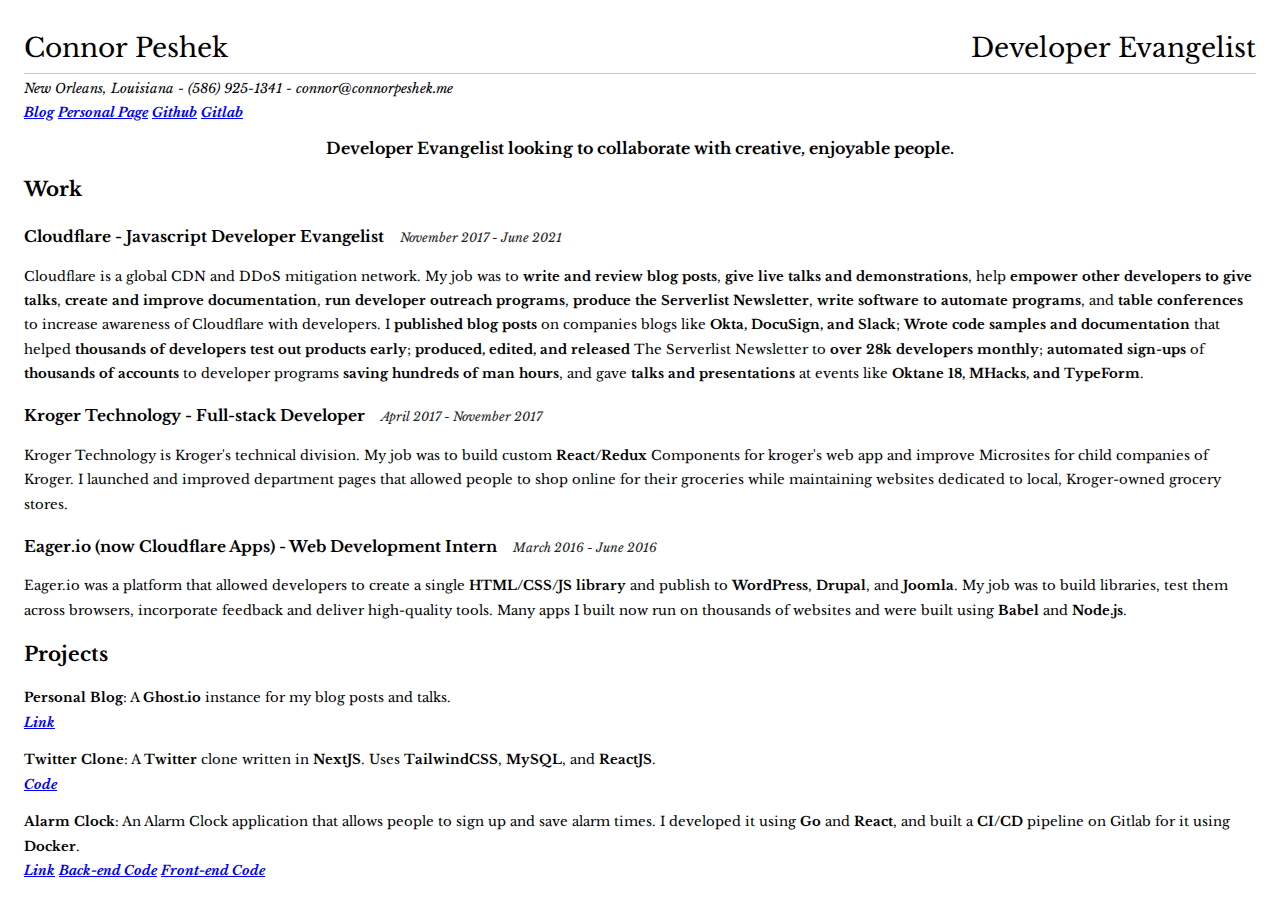
<file: index.html>
<!DOCTYPE html>
<html>
  <head>
    <title>
      Connor Peshek - Developer Evangelist
    </title>
    <link rel="stylesheet" type="text/css" href="./index.css">
  </head>
  <body>
    <header>
      <span>Connor Peshek</span> <span>Developer Evangelist</span>
    </header>
    <address>
      <div>New Orleans, Louisiana - (586) 925-1341 - connor@connorpeshek.me</div>
      <div>
        <a href="https://blog.connorpeshek.me"><strong><i>Blog</i></strong></a> 
        <a href="https://connorpeshek.me"><strong><i>Personal Page</i></strong></a> 
        <a href="https://github.com/Conzorkingkong"><strong><i>Github</i></strong></a> 
        <a href="https://gitlab.com/users/Conzorkingkong/projects"><strong><i>Gitlab</i></strong></a>
      </div>
    </address>
    <p class="description">
      Developer Evangelist looking to collaborate with creative, enjoyable people.
    </p>
    <h2>Work</h2>
    <section id="highlighted-work">
      <h3>
        Cloudflare - Javascript Developer Evangelist <span class="detail">November 2017 - June 2021</span>
      </h3>
      <p>
        Cloudflare is a global CDN and DDoS mitigation network. My job was to <strong>write and review blog posts</strong>, <strong>give live talks and demonstrations</strong>,
        help <strong>empower other developers to give talks</strong>, <strong>create and improve documentation</strong>, <strong>run developer outreach programs</strong>,
        <strong>produce the Serverlist Newsletter</strong>, <strong>write software to automate programs</strong>, and <strong>table conferences</strong> to increase awareness
        of Cloudflare with developers. I <strong>published blog posts</strong> on companies blogs like <strong>Okta, DocuSign, and Slack</strong>;
        <strong>Wrote code samples and documentation</strong> that helped <strong>thousands of developers test out products early</strong>;
        <strong>produced, edited, and released</strong> The Serverlist Newsletter to <strong>over 28k developers monthly</strong>;
        <strong>automated sign-ups</strong> of <strong>thousands of accounts</strong> to developer programs <strong>saving hundreds of man hours</strong>, and gave
        <strong>talks and presentations</strong> at events like <strong>Oktane 18, MHacks, and TypeForm</strong>.
      </p>
      <h3>
        Kroger Technology - Full-stack Developer <span class="detail">April 2017 - November 2017</span>
      </h3>
      <p>
        Kroger Technology is Kroger's technical division. My job was to build custom <strong>React/Redux</strong> Components 
        for kroger's web app and improve Microsites for child companies of Kroger. I launched and improved department pages that allowed 
        people to shop online for their groceries while maintaining websites dedicated to local, Kroger-owned grocery stores.
      </p>
      <h3>
        Eager.io (now Cloudflare Apps) - Web Development Intern <span class="detail">March 2016 - June 2016</span>
      </h3>
      <p>
        Eager.io was a platform that allowed developers to create a single 
        <strong>HTML/CSS/JS library</strong> and publish to <strong>WordPress</strong>, <strong>Drupal</strong>, and 
        <strong>Joomla</strong>. My job was to build libraries, test them across browsers, incorporate feedback and 
        deliver high-quality tools. Many apps I built now run on thousands of websites and were built using 
        <strong>Babel</strong> and <strong>Node.js</strong>.
      </p>
      <h2>Projects</h2>      
      <p class="projects">
        <strong>Personal Blog</strong>: A <strong>Ghost.io</strong> instance for my blog posts and talks.
        <br><a href="https://blog.connorpeshek.me"><strong><i>Link</i></strong></a> 
      </p>
      <p class="projects">
        <strong>Twitter Clone</strong>: A <strong>Twitter</strong> clone written in <strong>NextJS</strong>. Uses <strong>TailwindCSS</strong>,
        <strong>MySQL</strong>, and <strong>ReactJS</strong>.
        <br><a href="https://github.com/ConzorKingKong/tweeter"><strong><i>Code</i></strong></a>
      </p>
      <p class="projects">
        <strong>Alarm Clock</strong>: An Alarm Clock application that allows people to sign up and save alarm times. I developed it 
        using <strong>Go</strong> and <strong>React</strong>, and built a <strong>CI/CD</strong> pipeline on Gitlab for it using 
        <strong>Docker</strong></strong>. <br><a href="https://clock.connorpeshek.me/"><strong><i>Link</i></strong></a> 
        <a href="https://gitlab.com/Conzorkingkong/clock-backend"><strong><i>Back-end Code</i></strong></a> 
        <a href="https://gitlab.com/Conzorkingkong/clock"><strong><i>Front-end Code</i></strong></a>
      </p>
    </section>
  </body>
</html>
</file>
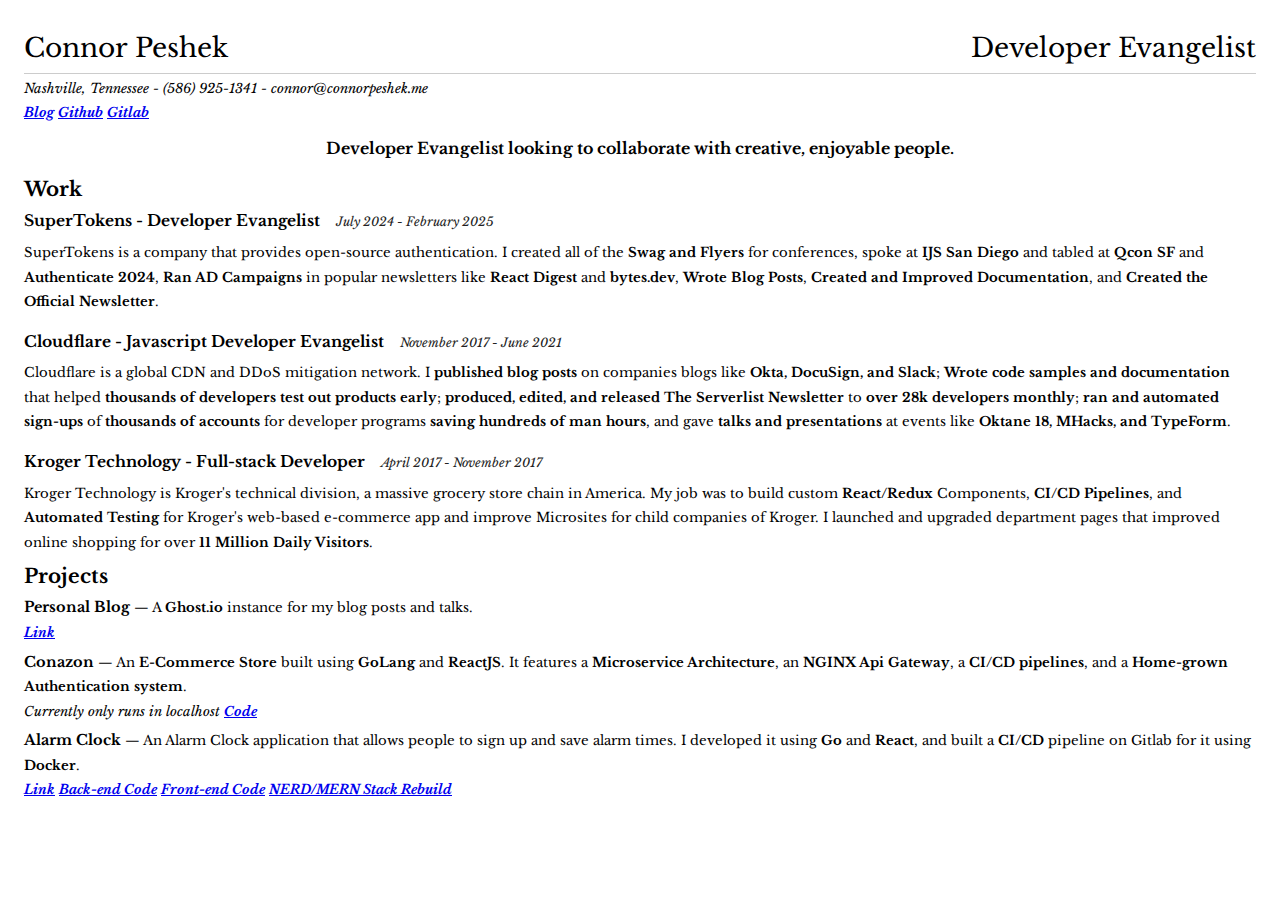
<file: evangelist.html>
<!DOCTYPE html>
<html>
  <head>
    <title>
      Connor Peshek - Developer Evangelist
    </title>
    <link rel="stylesheet" type="text/css" href="./index.css">
  </head>
  <body>
    <header>
      <span>Connor Peshek</span> <span>Developer Evangelist</span>
    </header>
    <address>
      <div>Nashville, Tennessee - (586) 925-1341 - connor@connorpeshek.me</div>
      <div>
        <a href="https://blog.connorpeshek.me"><strong><i>Blog</i></strong></a>
        <a href="https://github.com/Conzorkingkong"><strong><i>Github</i></strong></a>
        <a href="https://gitlab.com/users/Conzorkingkong/projects"><strong><i>Gitlab</i></strong></a>
      </div>
    </address>
    <p class="description">
      Developer Evangelist looking to collaborate with creative, enjoyable people.
    </p>
    <h2>Work</h2>
    <section class="highlighted-work">
      <h3>
        SuperTokens - Developer Evangelist <span class="detail">July 2024 - February 2025</span>
      </h3>
      <p>
        SuperTokens is a company that provides open-source authentication. I created all of the <strong>Swag and Flyers</strong> for conferences,
        spoke at <strong>IJS San Diego</strong> and tabled at <strong>Qcon SF</strong> and <strong>Authenticate 2024</strong>,
        <strong>Ran AD Campaigns</strong> in popular newsletters like <strong>React Digest</strong> and <strong>bytes.dev</strong>,
        <strong>Wrote Blog Posts</strong>, <strong>Created and Improved Documentation</strong>, and <strong>Created the Official Newsletter</strong>.
      </p>
      <h3>
        Cloudflare - Javascript Developer Evangelist <span class="detail">November 2017 - June 2021</span>
      </h3>
      <p>
        Cloudflare is a global CDN and DDoS mitigation network. I <strong>published blog posts</strong> on companies blogs like <strong>Okta, DocuSign, and Slack</strong>;
        <strong>Wrote code samples and documentation</strong> that helped <strong>thousands of developers test out products early</strong>;
        <strong>produced, edited, and released The Serverlist Newsletter</strong> to <strong>over 28k developers monthly</strong>;
        <strong>ran and automated sign-ups</strong> of <strong>thousands of accounts</strong> for developer programs <strong>saving hundreds of man hours</strong>, and gave
        <strong>talks and presentations</strong> at events like <strong>Oktane 18, MHacks, and TypeForm</strong>.
      </p>
      <h3>
        Kroger Technology - Full-stack Developer <span class="detail">April 2017 - November 2017</span>
      </h3>
      <p>
        Kroger Technology is Kroger's technical division, a massive grocery store chain in America.
        My job was to build custom <strong>React/Redux</strong> Components, <strong>CI/CD Pipelines</strong>, and <strong>Automated Testing</strong>
        for Kroger's web-based e-commerce app and improve Microsites for child companies of Kroger. I launched and upgraded
        department pages that improved online shopping for over <strong>11 Million Daily Visitors</strong>.
      </p>
    </section>
    <h2>Projects</h2>
    <section class="projects">
      <div class="project">
        <h4>Personal Blog</h4>
        <p>— A <strong>Ghost.io</strong> instance for my blog posts and talks.
          <br><a href="https://blog.peshek.dev"><strong><i>Link</i></strong></a>
        </p>
      </div>
      <div class="project">
        <h4>Conazon</h4>
        <p>— An <strong>E-Commerce Store</strong> built using <strong>GoLang</strong> and <strong>ReactJS</strong>.
        It features a <strong>Microservice Architecture</strong>, an <strong>NGINX Api Gateway</strong>, a <strong>CI/CD pipelines</strong>, and a <strong>Home-grown Authentication system</strong>.
        <br><i>Currently only runs in localhost</i>
        <a href="https://github.com/ConzorKingKong/conazon"><strong><i>Code</i></strong></a>
        </p>
      </div>
      <div class="project">
        <h4>Alarm Clock</h4>
        <p>— An Alarm Clock application that allows people to sign up and save alarm times. I developed it 
        using <strong>Go</strong> and <strong>React</strong>, and built a <strong>CI/CD</strong> pipeline on Gitlab for it using 
        <strong>Docker</strong></strong>.
        <br><a href="https://clock.connorpeshek.me/"><strong><i>Link</i></strong></a> 
        <a href="https://gitlab.com/Conzorkingkong/clock-backend"><strong><i>Back-end Code</i></strong></a> 
        <a href="https://gitlab.com/Conzorkingkong/clock"><strong><i>Front-end Code</i></strong></a>
        <a href="https://github.com/ConzorKingKong/clock-NERD"><strong><i>NERD/MERN Stack Rebuild</i></strong></a>
        </p>
      </div>
    </section>
  </body>
</html>
</file>
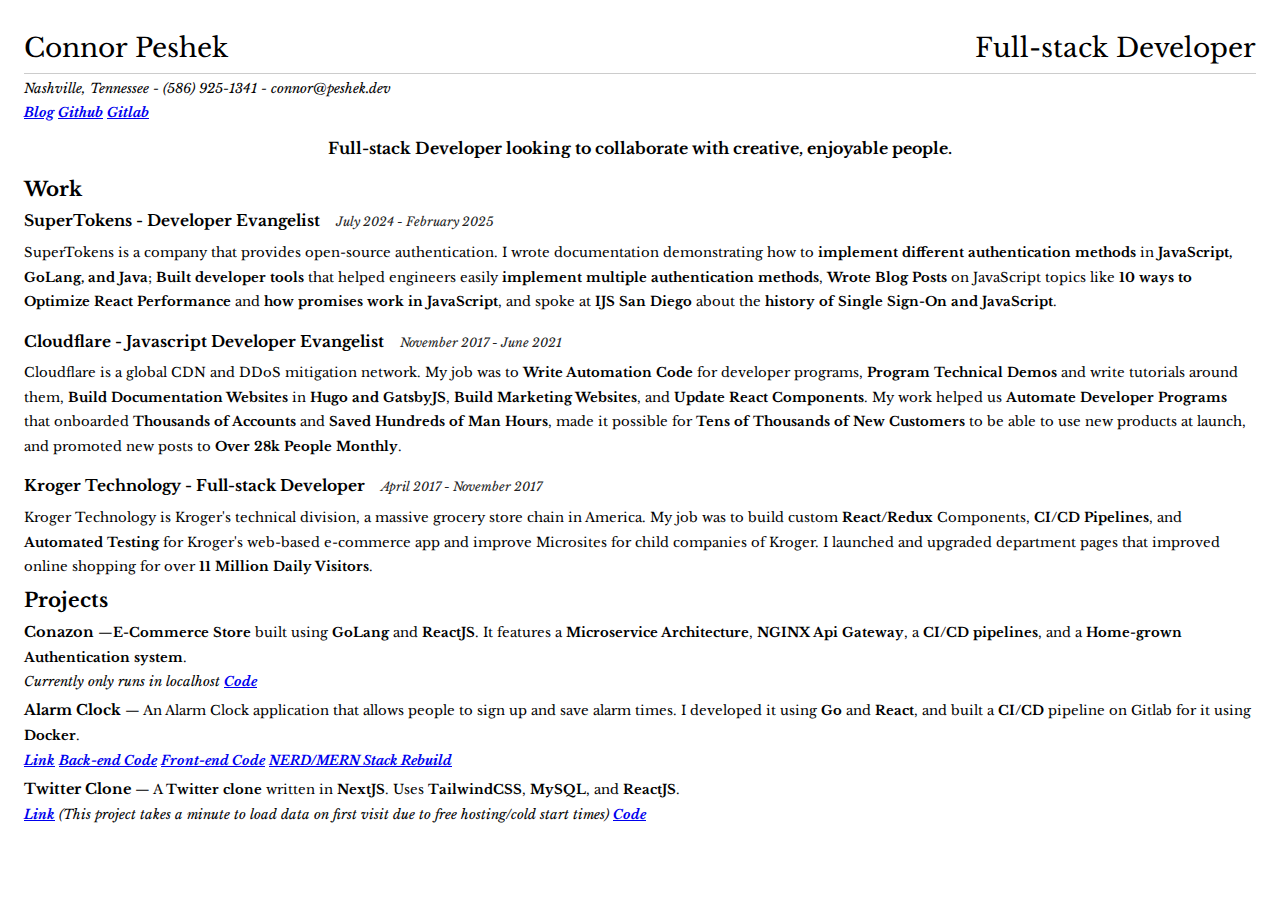
<file: full-stack.html>
<!DOCTYPE html>
<html>
  <head>
    <title>
      Connor Peshek - Full-stack Developer
    </title>
    <link rel="stylesheet" type="text/css" href="./index.css">
  </head>
  <body>
    <header>
      <span>Connor Peshek</span> <span>Full-stack Developer</span>
    </header>
    <address>
      <div>Nashville, Tennessee - (586) 925-1341 - connor@peshek.dev</div>
      <div>
        <a href="https://blog.peshek.dev"><strong><i>Blog</i></strong></a>
        <a href="https://github.com/Conzorkingkong"><strong><i>Github</i></strong></a>
        <a href="https://gitlab.com/users/Conzorkingkong/projects"><strong><i>Gitlab</i></strong></a>
      </div>
    </address>
    <p class="description">
      Full-stack Developer looking to collaborate with creative, enjoyable people.
    </p>
    <h2>Work</h2>
    <section class="highlighted-work">
      <h3>
        SuperTokens - Developer Evangelist <span class="detail">July 2024 - February 2025</span>
      </h3>
      <p>
        SuperTokens is a company that provides open-source authentication. I wrote documentation demonstrating how to
        <strong>implement different authentication methods</strong> in <strong>JavaScript, GoLang, and Java</strong>; <strong>Built developer tools</strong> that helped
        engineers easily <strong>implement multiple authentication methods</strong>, <strong>Wrote Blog Posts</strong> on JavaScript topics like
        <strong>10 ways to Optimize React Performance</strong> and <strong>how promises work in JavaScript</strong>, and spoke at <strong>IJS San Diego</strong>
        about the <strong>history of Single Sign-On and JavaScript</strong>.
      </p>
      <h3>
        Cloudflare - Javascript Developer Evangelist <span class="detail">November 2017 - June 2021</span>
      </h3>
      <p>
        Cloudflare is a global CDN and DDoS mitigation network. My job was to <strong>Write Automation Code</strong> for developer programs, 
        <strong>Program Technical Demos</strong> and write tutorials around them, <strong>Build Documentation Websites</strong> in
        <strong>Hugo and GatsbyJS</strong>, <strong>Build Marketing Websites</strong>, and <strong>Update React Components</strong>.
        My work helped us <strong>Automate Developer Programs</strong> that onboarded <strong>Thousands of Accounts</strong> and
        <strong>Saved Hundreds of Man Hours</strong>, made it possible for <strong>Tens of Thousands of New Customers</strong> to be able to use new products at launch,
        and promoted new posts to <strong>Over 28k People Monthly</strong>.
      </p>
      <h3>
        Kroger Technology - Full-stack Developer <span class="detail">April 2017 - November 2017</span>
      </h3>
      <p>
        Kroger Technology is Kroger's technical division, a massive grocery store chain in America.
        My job was to build custom <strong>React/Redux</strong> Components, <strong>CI/CD Pipelines</strong>, and <strong>Automated Testing</strong>
        for Kroger's web-based e-commerce app and improve Microsites for child companies of Kroger. I launched and upgraded
        department pages that improved online shopping for over <strong>11 Million Daily Visitors</strong>.
      </p>
    </section>
    <h2>Projects</h2>
    <section class="projects">
      <div class="project">
        <h4>Conazon</h4>
        <p>—<strong>E-Commerce Store</strong> built using <strong>GoLang</strong> and <strong>ReactJS</strong>.
        It features a <strong>Microservice Architecture</strong>, <strong>NGINX Api Gateway</strong>, a <strong>CI/CD pipelines</strong>, and a <strong>Home-grown Authentication system</strong>.
        <br><i>Currently only runs in localhost</i>
        <a href="https://github.com/ConzorKingKong/conazon"><strong><i>Code</i></strong></a>
        </p>
      </div>
      <div class="project">
        <h4>Alarm Clock</h4>
        <p>— An Alarm Clock application that allows people to sign up and save alarm times. I developed it 
        using <strong>Go</strong> and <strong>React</strong>, and built a <strong>CI/CD</strong> pipeline on Gitlab for it using 
        <strong>Docker</strong></strong>.
        <br><a href="https://clock.connorpeshek.me/"><strong><i>Link</i></strong></a> 
        <a href="https://gitlab.com/Conzorkingkong/clock-backend"><strong><i>Back-end Code</i></strong></a> 
        <a href="https://gitlab.com/Conzorkingkong/clock"><strong><i>Front-end Code</i></strong></a>
        <a href="https://github.com/ConzorKingKong/clock-NERD"><strong><i>NERD/MERN Stack Rebuild</i></strong></a>
        </p>
      </div>
      <div class="project">
        <h4>Twitter Clone</h4>
        <p>— A <strong>Twitter clone</strong> written in <strong>NextJS</strong>. Uses <strong>TailwindCSS</strong>, <strong>MySQL</strong>, and <strong>ReactJS</strong>.
          <br><a href="https://tweeter-six-gray.vercel.app/"><strong><i>Link</i></strong></a> <i>(This project takes a minute to load data on first visit due to free hosting/cold start times)</i>
          <a href="https://github.com/ConzorKingKong/tweeter"><strong><i>Code</i></strong></a>
        </p>
      </div>
    </section>
  </body>
</html>
</file>
<file: index.css>
@import url(http://fonts.googleapis.com/css?family=Libre+Baskerville:400,700,400italic);

*, *:before, *:after {
  box-sizing: border-box;
}

html, body {
  min-height: 100%;
}

body {
  font-family: "Avenir", "Libre Baskerville", serif;
  font-size: 13.2px;
  line-height: 1.85;
  margin: 0.25in;
  text-rendering: optimizeLegibility;
}

header {
  align-items: center;
  border-bottom: 1px solid #ccc;
  display: flex;
  font-size: 2em;
  flex-direction: row;
  justify-content: space-between;
  margin-bottom: 3px;
}

h2 {
  margin: 0em;
}

h3 {
  margin-bottom: 0em;
}

h4 {
  font-size: 1.1em;
  margin-bottom: 0em;
}

.detail {
  color: #222;
  font-size: 0.8em;
  font-style: italic;
  font-weight: normal;
  margin-left: 1em;
}

.description {
  text-align: center;
  font-size: 1.2em;
  font-weight: bold;
  margin-top: 0.5em;
  margin-bottom: 0.5em;
}

.highlighted-work h3 {
  margin-top: 0em;
}

.highlighted-work p {
  margin-top: 0.4em;
}

.highlighted-work p:last-of-type {
  margin-bottom: 0.2em;
}

.project {
  margin-top: 0em;
  margin-bottom: 3px;
}

.project h4 {
  display: inline;
}

.project p {
  display: inline;
}
</file>
